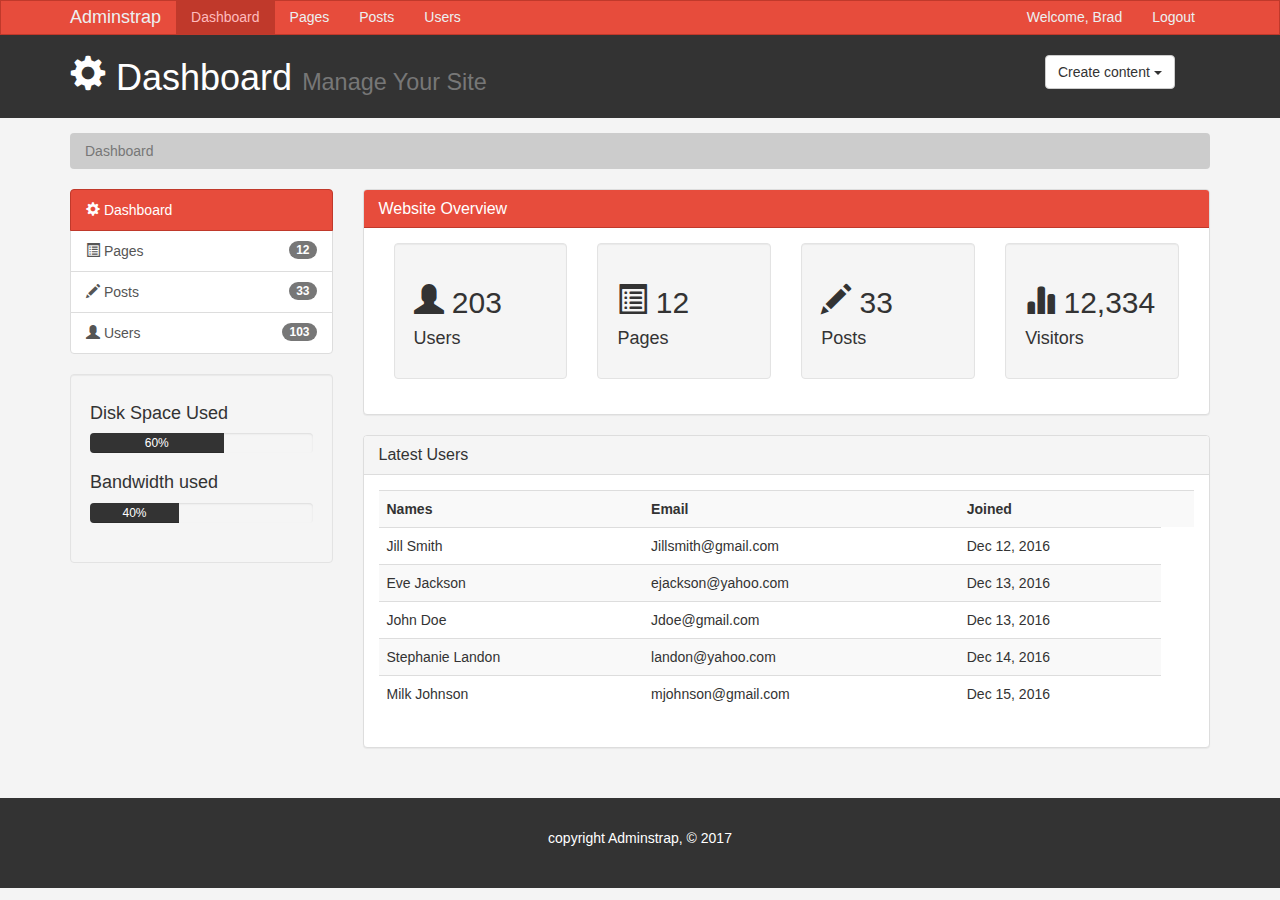
<file: index.html>
<!DOCTYPE html>
<html lang="en">
  <head>
    <meta charset="utf-8">
    <meta http-equiv="X-UA-Compatible" content="IE=edge">
    <meta name="viewport" content="width=device-width, initial-scale=1">
    <title>Admin Area | Dashboard</title>
    <!-- Bootstrap core CSS -->
    <link href="css/bootstrap.min.css" rel="stylesheet">
    <link href="css/style.css" rel="stylesheet">
     <script src="http://cdn.ckeditor.com/4.6.1/standard/ckeditor.js"></script>
  </head>
  <body>

    <nav class="navbar navbar-default">
      <div class="container">
        <div class="navbar-header">
          <button type="button" class="navbar-toggle collapsed" data-toggle="collapse" data-target="#navbar" aria-expanded="false" aria-controls="navbar">
            <span class="sr-only">Toggle navigation</span>
            <span class="icon-bar"></span>
            <span class="icon-bar"></span>
            <span class="icon-bar"></span>
          </button>
          <a class="navbar-brand" href="#">Adminstrap</a>
        </div>
        <div id="navbar" class="collapse navbar-collapse">
          <ul class="nav navbar-nav">
            <li class="active"><a href="index.html">Dashboard</a></li>
            <li><a href="pages.html">Pages</a></li>
            <li><a href="posts.html">Posts</a></li>
            <li><a href="users.html">Users</a></li>
          </ul>
           <ul class="nav navbar-nav navbar-right">
            <li><a href="#">Welcome, Brad</a></li>
            <li><a href="login.html">Logout</a></li>
          </ul>
        </div><!--/.nav-collapse -->
      </div>
    </nav>

        <header id="header">
          <div class="container">
          <div class="row">
          <div class="col-md-10">
          <h1><span class="glyphicon glyphicon-cog" aria-hidden="true"></span> Dashboard <small>Manage Your Site</small></h1>
          </div>
      <div class="col-md-2">
                <div class="dropdown create">
              <button class="btn btn-default dropdown-toggle" type="button" id="dropdownMenu1" data-toggle="dropdown" aria-haspopup="true" aria-expanded="true">
               Create content
                <span class="caret"></span>
              </button>
              <ul class="dropdown-menu" aria-labelledby="dropdownMenu1">
                <li><a type="button" data-toggle="modal" data-target="#addPage">Add Page</a></li>
                <li><a href="#">Add Post</a></li>
                <li><a href="#">Add User</a></li>
              </ul>
            </div>
          <div>
           </div>
          </div>
        </header>

        <section id="breadcrumb">
          <div class="container">
            <ol class="breadcrumb">
              <li class="active">Dashboard</li>
            </ol>
          </div>
        </section>

        <section id="main">
          <div class="container">
            <div class="row">
            <div class="col-md-3">
             <div class="list-group">
          <a href="index.html" class="list-group-item active main-color-bg">
          <span class="glyphicon glyphicon-cog" aria-hidden="true"></span> Dashboard
          </a>
          <a href="Pages.html" class="list-group-item"><span class="glyphicon glyphicon-list-alt" aria-hidden="true"></span> Pages <span class="badge">12</span></a>
          <a href="Posts.html" class="list-group-item"><span class="glyphicon glyphicon-pencil" aria-hidden="true"></span> Posts <span class="badge">33</span></a>
          <a href="Users.html" class="list-group-item"><span class="glyphicon glyphicon-user" aria-hidden="true"></span> Users <span class="badge">103</span></a>
        </div> 

        <div class="well">
          <h4>Disk Space Used</h4>
        <div class="progress">
          <div class="progress-bar" role="progressbar" aria-valuenow="60" aria-valuemin="0" aria-valuemax="100" style="width: 60%;">
            60%
          </div>
        </div>
        <h4>Bandwidth used </h4>
         <div class="progress">
          <div class="progress-bar" role="progressbar" aria-valuenow="40" aria-valuemin="0" aria-valuemax="100" style="width:40%;">
            40%
          </div>
          </div>
          </div>
          </div>
          <div class="col-md-9">
            <!-- Website Overviewm -->
              <div class="panel panel-default"> 
              <div class="panel-heading main-color-bg">
              <h3 class="panel-title">Website Overview</h3>
              </div>
              <div class="panel-body">
              <div class="col-md-3 dash box">
               <div class="well">
                 <h2><span class="glyphicon glyphicon-user" aria-hidden="true"></span> 203</h2>
                 <h4>Users</h4>
               </div> 
            </div>
              <div class="col-md-3">
               <div class="well dash box">
                 <h2><span class="glyphicon glyphicon-list-alt" aria-hidden="true"></span> 12</h2>
                 <h4>Pages</h4>
               </div> 
            </div>
              <div class="col-md-3">
               <div class="well dash box">
                 <h2><span class="glyphicon glyphicon-pencil" aria-hidden="true"></span> 33</h2>
                 <h4> Posts</h4>
               </div> 
            </div>
              <div class="col-md-3">
               <div class="well dash box">
                 <h2><span class="glyphicon glyphicon-stats" aria-hidden="true"></span> 12,334</h2>
                 <h4>Visitors</h4>
               </div> 
            </div>
            </div>
            </div>

            <!-- Latest Users-->
            <div class="panel panel-default">
            <div class="panel-heading">
              <h3 class="panel-title">Latest Users</h3>
            </div>
            <div class="panel-body">
              <table class="table table-striped table-hover">
          <tr>
             <th>Names</th>   
             <th>Email</th> 
             <th>Joined</th>
             <th></th>
             </tr>
             <tr>
            <td>Jill Smith</td>   
            <td>Jillsmith@gmail.com</td>
            <td>Dec 12, 2016</td>
            </tr>
          <tr>
          <td>Eve Jackson</td>
          <td>ejackson@yahoo.com</td> 
          <td>Dec 13, 2016</td>
          </tr>   
            <tr>
            <td>John Doe</td>
            <td>Jdoe@gmail.com</td>
            <td>Dec 13, 2016</td> 
            </tr>
          <tr>
            <td>Stephanie Landon</td>
            <td>landon@yahoo.com</td>
            <td>Dec 14, 2016</td>
          </tr>  
          <tr>
            <td>Milk Johnson</td>
            <td>mjohnson@gmail.com</td>
            <td>Dec 15, 2016</td>
            </tr>
              </table>    
            </div>
          </div>
              </div>
            </div>
                </div>     
            </section>
                
                <footer id="footer">
                  <p>copyright Adminstrap, &copy; 2017</p>
                </footer>                
                <!-- Modals -->

                <!-- Add Page -->
        <div class="modal fade" id="addPage" tabindex="-1" role="dialog" aria-labelledby="myModalLabel">
        <div class="modal-dialog" role="document">
          <div class="modal-content">
            <form>
            <div class="modal-header">
              <button type="button" class="close" data-dismiss="modal" aria-label="Close"><span aria-hidden="true">&times;</span></button>
              <h4 class="modal-title" id="myModalLabel">Add Page</h4>
            </div>
            <div class="modal-body">
            <div class="form group">
            <label>Page Title</label>
            <input type="text" class="form-control" placeholder="Page body">
            </div>
            <div class="form-group">
            <label>Page Body</label>  
            <textarea name="editor1" class="form-control" placeholder="Page Body"></textarea>
               </div>
               <div class="Checkbox">
                <lable>
                  <input type="Checkbox"> Published
                </lable>
              </div>
              <div class="form-group">
                <label>Meta Tags</label>
                <input type="text" class="form-control" placeholder="Add Some Tags...">
              </div>
              <div class="form-group">
                <label> Meta Description</label>
                <input type="text" class="form-control" placeholder="Add Meta Description...">
              </div>
            </div>
            <div class="modal-footer">
              <button type="button" class="btn btn-default" data-dismiss="modal">Close</button>
              <button type="submit" class="btn btn-primary">Save changes</button>
            </div>
          </form>
          </div>
        </div>
      </div>
        
       <script>
     CKEDITOR.replace( 'editor1' );
 </script>
        <!-- Bootstrap core JavaScript
        ================================================== -->
        <!-- Placed at the end of the document so the pages load faster -->
        <script src="https://ajax.googleapis.com/ajax/libs/jquery/1.12.4/jquery.min.js"></script>
        <script src="js/bootstrap.min.js"></script>
  </body>
</html>
</file>
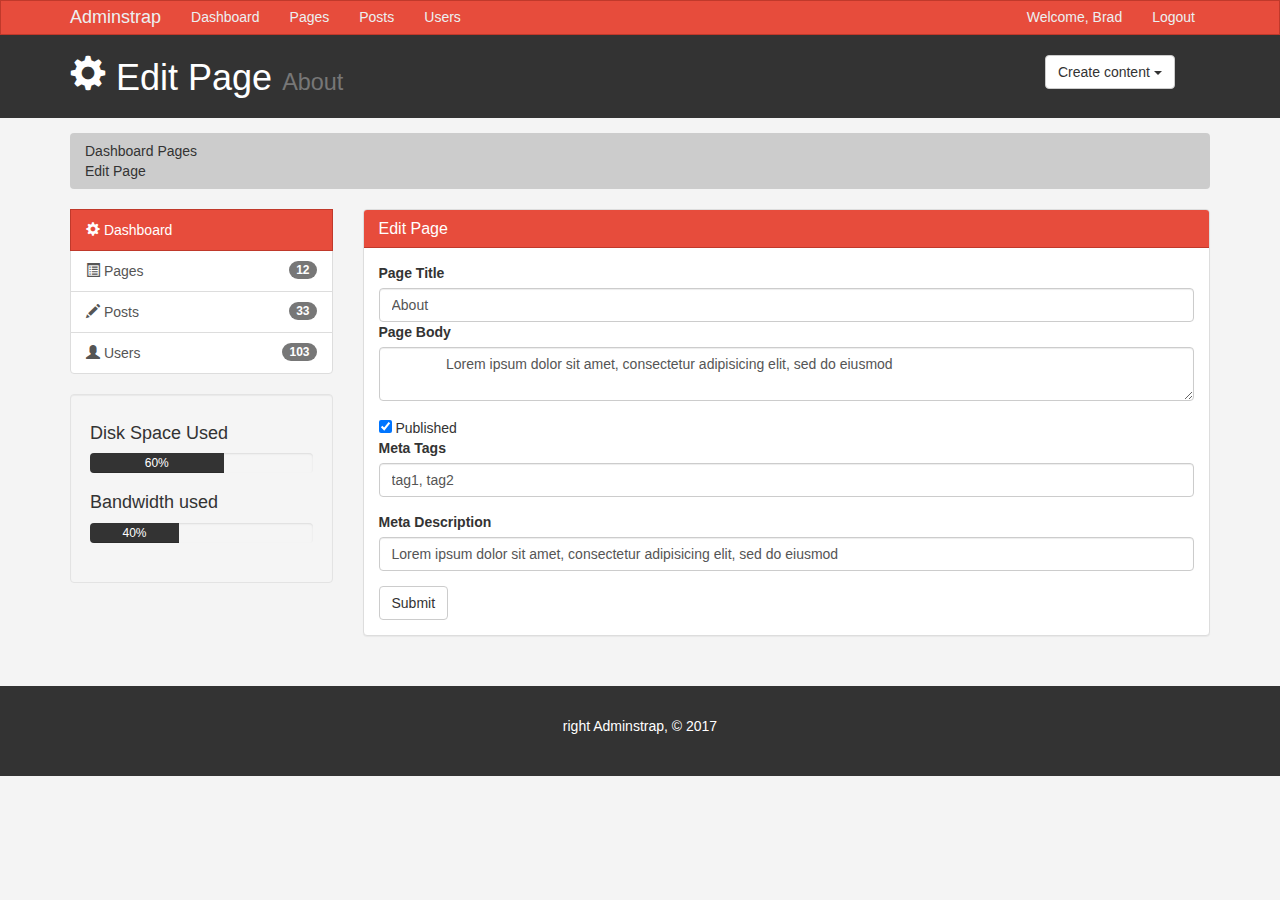
<file: edit.html>
<!DOCTYPE html>
<html lang="en">
  <head>
    <meta charset="utf-8">
    <meta http-equiv="X-UA-Compatible" content="IE=edge">
    <meta name="viewport" content="width=device-width, initial-scale=1">
    <title>Admin Area | Edit Page</title>
    <!-- Bootstrap core CSS -->
    <link href="css/bootstrap.min.css" rel="stylesheet">
    <link href="css/style.css" rel="stylesheet">
     <script src="http://cdn.ckeditor.com/4.6.1/standard/ckeditor.js"></script>
  </head>
  <body>

    <nav class="navbar navbar-default">
      <div class="container">
        <div class="navbar-header">
          <button type="button" class="navbar-toggle collapsed" data-toggle="collapse" data-target="#navbar" aria-expanded="false" aria-controls="navbar">
            <span class="sr-only">Toggle navigation</span>
            <span class="icon-bar"></span>
            <span class="icon-bar"></span>
            <span class="icon-bar"></span>
          </button>
          <a class="navbar-brand" href="#">Adminstrap</a>
        </div>
        <div id="navbar" class="collapse navbar-collapse">
          <ul class="nav navbar-nav">
            <li><a href="index.html">Dashboard</a></li>
            <li><a href="#pages">Pages</a></li>
            <li><a href="posts.html">Posts</a></li>
            <li><a href="users.html">Users</a></li>
          </ul>
           <ul class="nav navbar-nav navbar-right">
            <li><a href="#">Welcome, Brad</a></li>
            <li><a href="login.html">Logout</a></li>
          </ul>
        </div><!--/.nav-collapse -->
      </div>
    </nav>

        <header id="header">
          <div class="container">
          <div class="row">
          <div class="col-md-10">
          <h1><span class="glyphicon glyphicon-cog" aria-hidden="true"></span> Edit Page <small>About</small></h1>
          </div>
      <div class="col-md-2">
                <div class="dropdown create">
              <button class="btn btn-default dropdown-toggle" type="button" id="dropdownMenu1" data-toggle="dropdown" aria-haspopup="true" aria-expanded="true">
               Create content
                <span class="caret"></span>
              </button>
              <ul class="dropdown-menu" aria-labelledby="dropdownMenu1">
                <li><a type="button" data-toggle="modal" data-target="#addPage">Add Page</a></li>
                <li><a href="#">Add Post</a></li>
                <li><a href="#">Add User</a></li>
              </ul>
            </div>
          <div>
           </div>
          </div>
        </header>

        <section id="breadcrumb">
          <div class="container">
            <ol class="breadcrumb">
              <li><a href="index.html">Dashboard</li>
              <li><a href="pages.html">Pages</li>
              <li class="active">Edit Page</li>
            </ol>
          </div>
        </section>

        <section id="main">
          <div class="container">
            <div class="row">
            <div class="col-md-3">
             <div class="list-group">
          <a href="index.html" class="list-group-item active main-color-bg">
          <span class="glyphicon glyphicon-cog" aria-hidden="true"></span> Dashboard
          </a>
          <a href="Pages.html" class="list-group-item"><span class="glyphicon glyphicon-list-alt" aria-hidden="true"></span> Pages <span class="badge">12</span></a>
          <a href="Posts.html" class="list-group-item"><span class="glyphicon glyphicon-pencil" aria-hidden="true"></span> Posts <span class="badge">33</span></a>
          <a href="Users.html" class="list-group-item"><span class="glyphicon glyphicon-user" aria-hidden="true"></span> Users <span class="badge">103</span></a>
        </div> 

        <div class="well">
          <h4>Disk Space Used</h4>
        <div class="progress">
          <div class="progress-bar" role="progressbar" aria-valuenow="60" aria-valuemin="0" aria-valuemax="100" style="width: 60%;">
            60%
          </div>
        </div>
        <h4>Bandwidth used </h4>
         <div class="progress">
          <div class="progress-bar" role="progressbar" aria-valuenow="40" aria-valuemin="0" aria-valuemax="100" style="width:40%;">
            40%
          </div>
          </div>
          </div>
          </div>
          <div class="col-md-9">
            <!-- Website Overviewm -->
              <div class="panel panel-default"> 
              <div class="panel-heading main-color-bg">
              <h3 class="panel-title">Edit Page</h3>
              </div>
              <div class="panel-body">
               <form>
                   <div class="form group">
            <label>Page Title</label>
            <input type="text" class="form-control" placeholder="Page Title" value="About">
            </div>
            <div class="form-group">
            <label>Page Body</label>  
            <textarea name="editor1" class="form-control" placeholder="Page Body">
              Lorem ipsum dolor sit amet, consectetur adipisicing elit, sed do eiusmod
            </textarea>
               </div>
               <div class="Checkbox">
                <lable>
                  <input type="Checkbox" checked> Published
                </lable>
              </div>
              <div class="form-group">
                <label>Meta Tags</label>
                <input type="text" class="form-control" placeholder="Add Some Tags..." value="tag1, tag2">
              </div>
              <div class="form-group">
                <label> Meta Description</label>
                <input type="text" class="form-control" placeholder="Add Meta Description..." value="Lorem ipsum dolor sit amet, consectetur adipisicing elit, sed do eiusmod">
              </div>
              <input type="submit" class="btn btn-default" value="Submit">
               </form> 
              </div>
            </div>

                </div>  
                </div>
                </div>   
            </section>
                
                <footer id="footer">
                  <p> right Adminstrap, &copy; 2017</p>
                </footer> 

                <!-- Modals -->

                <!-- Add Page -->
        <div class="modal fade" id="addPage" tabindex="-1" role="dialog" aria-labelledby="myModalLabel">
        <div class="modal-dialog" role="document">
          <div class="modal-content">
            <form>
            <div class="modal-header">
              <button type="button" class="close" data-dismiss="modal" aria-label="Close"><span aria-hidden="true">&times;</span></button>
              <h4 class="modal-title" id="myModalLabel">Add Page</h4>
            </div>
            <div class="modal-body">
           <div class="form group">
            <label>Page Title</label>
            <input type="text" class="form-control" placeholder="Page body">
            </div>
            <div class="form-group">
            <label>Page Body</label>  
            <textarea name="editor1" class="form-control" placeholder="Page Body"></textarea>
               </div>
               <div class="Checkbox">
                <lable>
                  <input type="Checkbox"> Published
                </lable>
              </div>
              <div class="form-group">
                <label>Meta Tags</label>
                <input type="text" class="form-control" placeholder="Add Some Tags...">
              </div>
              <div class="form-group">
                <label> Meta Description</label>
                <input type="text" class="form-control" placeholder="Add Meta Description...">
              </div>
            </div>
            <div class="modal-footer">
              <button type="button" class="btn btn-default" data-dismiss="modal">Close</button>
              <button type="submit" class="btn btn-primary">Save changes</button>
            </div>
          </form>
          </div>
        </div>
      </div>
        
       <script>
     CKEDITOR.replace( 'editor1' );
 </script>
        <!-- Bootstrap core JavaScript
        ================================================== -->
        <!-- Placed at the end of the document so the pages load faster -->
        <script src="https://ajax.googleapis.com/ajax/libs/jquery/1.12.4/jquery.min.js"></script>
        <script src="js/bootstrap.min.js"></script>
  </body>
</html>
</file>
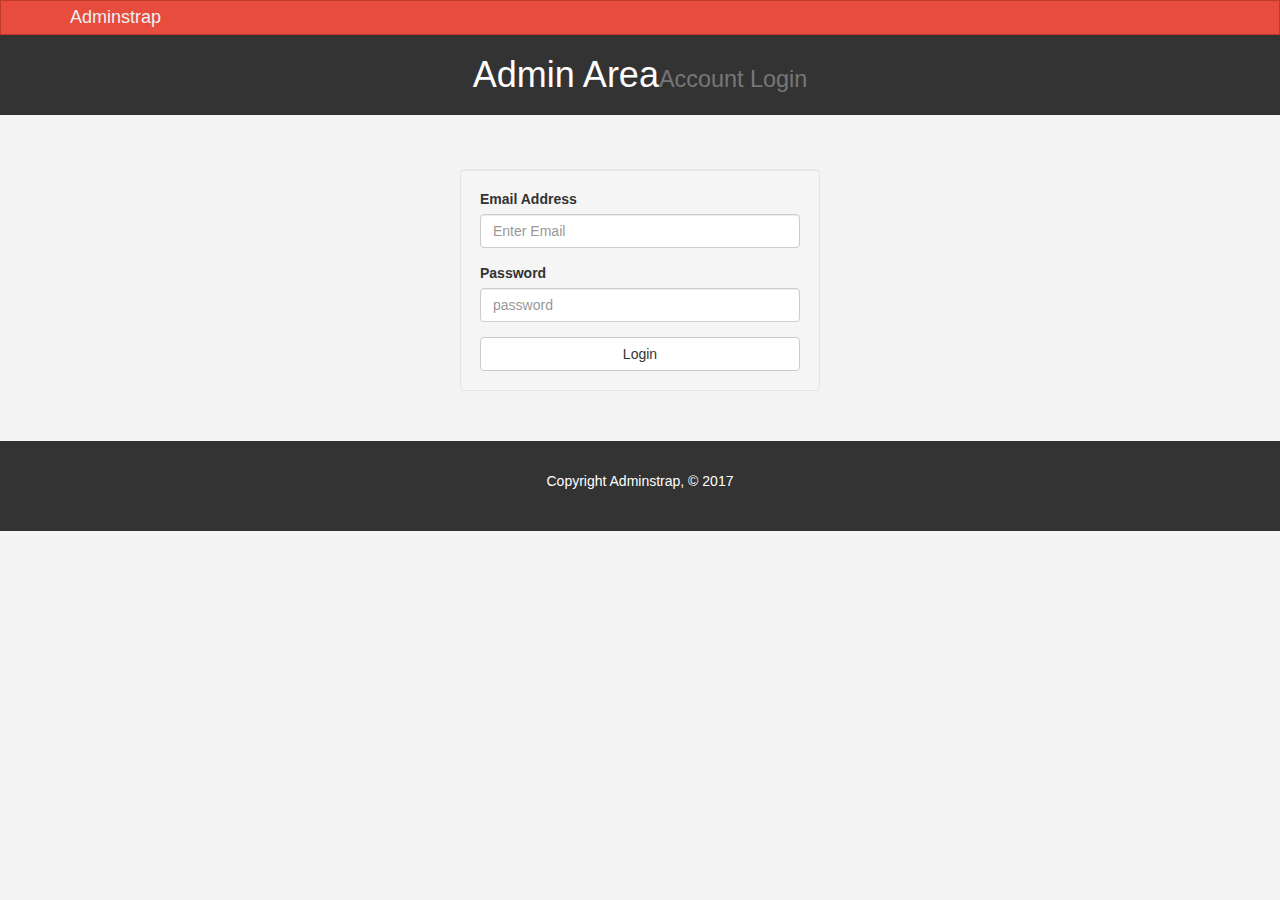
<file: login.html>
<!DOCTYPE html>
<html lang="en">
  <head>
    <meta charset="utf-8">
    <meta http-equiv="X-UA-Compatible" content="IE=edge">
    <meta name="viewport" content="width=device-width, initial-scale=1">
    <title>Admin Area | Account Login</title>
    <!-- Bootstrap core CSS -->
    <link href="css/bootstrap.min.css" rel="stylesheet">
    <link href="css/style.css" rel="stylesheet">
     <script src="http://cdn.ckeditor.com/4.6.1/standard/ckeditor.js"></script>
  </head>
  <body>

    <nav class="navbar navbar-default">
      <div class="container">
        <div class="navbar-header">
          <button type="button" class="navbar-toggle collapsed" data-toggle="collapse" data-target="#navbar" aria-expanded="false" aria-controls="navbar">
            <span class="sr-only">Toggle navigation</span>
            <span class="icon-bar"></span>
            <span class="icon-bar"></span>
            <span class="icon-bar"></span>
          </button>
          <a class="navbar-brand" href="index.html">Adminstrap</a>
        </div>
        <div id="navbar" class="collapse navbar-collapse">
        
        </div><!--/.nav-collapse -->
      </div>
    </nav>

        <header id="header">
          <div class="container">
          <div class="row">
          <div class="col-md-12">
          <h1 class="text-center"> Admin Area<small>Account Login</small></h1>
          </div>    
           </div>
          </div>
        </header>

        <section id="main">
          <div class="container">
           <div class="row">
          <div class="col-md-4 col-md-offset-4">
            <form id="login" action="index.html" class="well">
              <div class="form-group">
                <label>Email Address</label>
                <input type="text" class="form-control" placeholder="Enter Email">
              </div>
              <div class="form-group">
                <label>Password</label>
                <input type="password" class="form-control" placeholder="password">
              </div>
              <button type="submit" class="btn btn-default btn-block">Login</button>
            </form>
                </div>  
                </div>
                </div>   
            </section>
                
                <footer id="footer">
                  <p>Copyright Adminstrap, &copy; 2017</p>
                </footer>

       <script>
     CKEDITOR.replace( 'editor1' );
 </script>
        <!-- Bootstrap core JavaScript
        ================================================== -->
        <!-- Placed at the end of the document so the pages load faster -->
        <script src="https://ajax.googleapis.com/ajax/libs/jquery/1.12.4/jquery.min.js"></script>
        <script src="js/bootstrap.min.js"></script>
  </body>
</html>
</file>
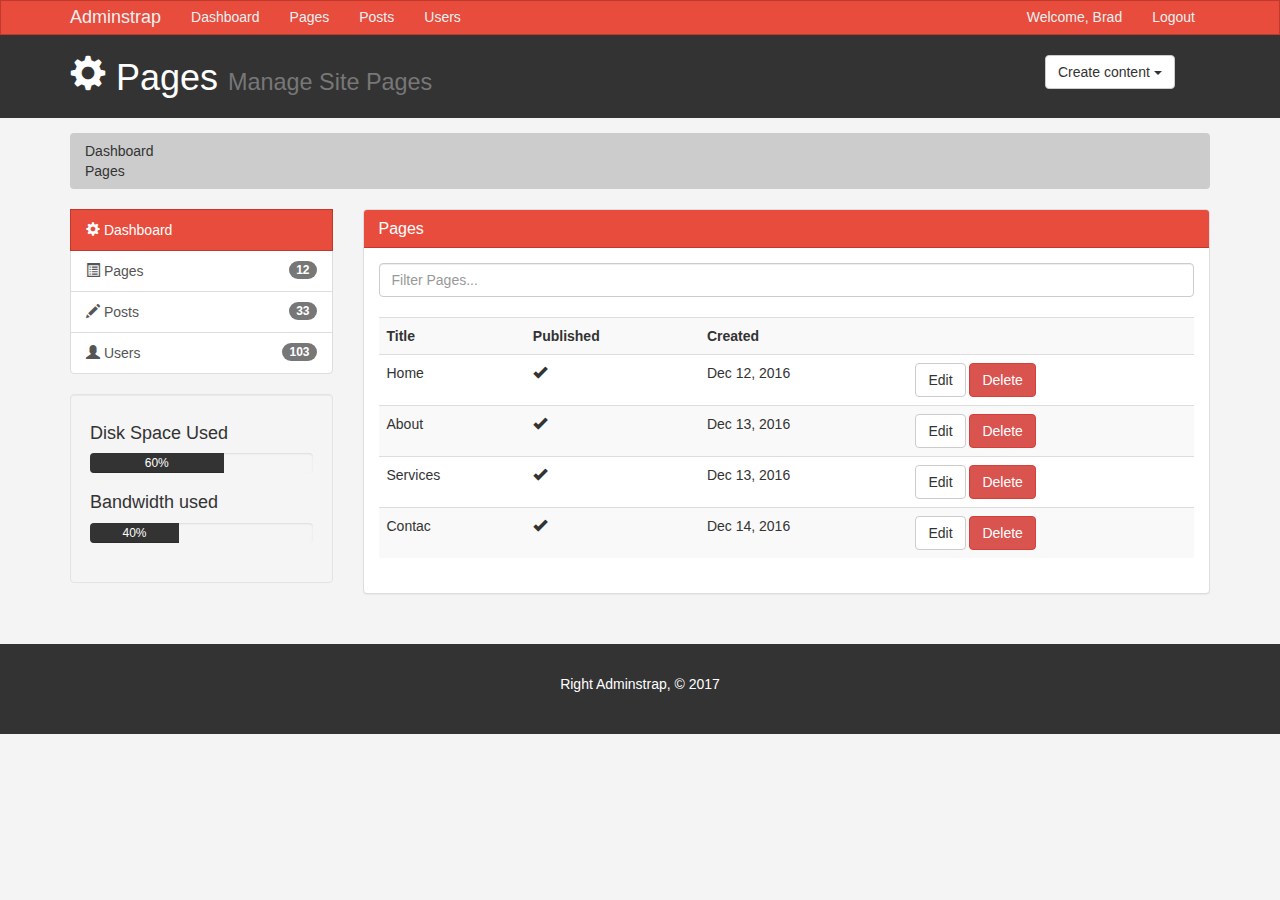
<file: pages.html>
<!DOCTYPE html>
<html lang="en">
  <head>
    <meta charset="utf-8">
    <meta http-equiv="X-UA-Compatible" content="IE=edge">
    <meta name="viewport" content="width=device-width, initial-scale=1">
    <title>Admin Area | Pages</title>
    <!-- Bootstrap core CSS -->
    <link href="css/bootstrap.min.css" rel="stylesheet">
    <link href="css/style.css" rel="stylesheet">
     <script src="http://cdn.ckeditor.com/4.6.1/standard/ckeditor.js"></script>
  </head>
  <body>

    <nav class="navbar navbar-default">
      <div class="container">
        <div class="navbar-header">
          <button type="button" class="navbar-toggle collapsed" data-toggle="collapse" data-target="#navbar" aria-expanded="false" aria-controls="navbar">
            <span class="sr-only">Toggle navigation</span>
            <span class="icon-bar"></span>
            <span class="icon-bar"></span>
            <span class="icon-bar"></span>
          </button>
          <a class="navbar-brand" href="#">Adminstrap</a>
        </div>
        <div id="navbar" class="collapse navbar-collapse">
          <ul class="nav navbar-nav">
            <li><a href="index.html">Dashboard</a></li>
            <li><a href="pages.html">Pages</a></li>
            <li><a href="posts.html">Posts</a></li>
            <li><a href="users.html">Users</a></li>
          </ul>
           <ul class="nav navbar-nav navbar-right">
            <li><a href="index.html">Welcome, Brad</a></li>
            <li><a href="login.html">Logout</a></li>
          </ul>
        </div><!--/.nav-collapse -->
      </div>
    </nav>

        <header id="header">
          <div class="container">
          <div class="row">
          <div class="col-md-10">
          <h1><span class="glyphicon glyphicon-cog" aria-hidden="true"></span> Pages <small>Manage Site Pages</small></h1>
          </div>
      <div class="col-md-2">
                <div class="dropdown create">
              <button class="btn btn-default dropdown-toggle" type="button" id="dropdownMenu1" data-toggle="dropdown" aria-haspopup="true" aria-expanded="true">
               Create content
                <span class="caret"></span>
              </button>
              <ul class="dropdown-menu" aria-labelledby="dropdownMenu1">
                <li><a type="button" data-toggle="modal" data-target="#addPage">Add Page</a></li>
                <li><a href="addposts">Add Post</a></li>
                <li><a href="addusers">Add User</a></li>
              </ul>
            </div>
          <div>
           </div>
          </div>
        </header>

        <section id="breadcrumb">
          <div class="container">
            <ol class="breadcrumb">
              <li><a href="index.html">Dashboard</li>
              <li class="active">Pages</li>
            </ol>
          </div>
        </section>

        <section id="main">
          <div class="container">
            <div class="row">
            <div class="col-md-3">
             <div class="list-group">
          <a href="index.html" class="list-group-item active main-color-bg">
          <span class="glyphicon glyphicon-cog" aria-hidden="true"></span> Dashboard
          </a>
          <a href="Pages.html" class="list-group-item"><span class="glyphicon glyphicon-list-alt" aria-hidden="true"></span> Pages <span class="badge">12</span></a>
          <a href="Posts.html" class="list-group-item"><span class="glyphicon glyphicon-pencil" aria-hidden="true"></span> Posts <span class="badge">33</span></a>
          <a href="Users.html" class="list-group-item"><span class="glyphicon glyphicon-user" aria-hidden="true"></span> Users <span class="badge">103</span></a>
        </div> 

        <div class="well">
          <h4>Disk Space Used</h4>
        <div class="progress">
          <div class="progress-bar" role="progressbar" aria-valuenow="60" aria-valuemin="0" aria-valuemax="100" style="width: 60%;">
            60%
          </div>
        </div>
        <h4>Bandwidth used </h4>
         <div class="progress">
          <div class="progress-bar" role="progressbar" aria-valuenow="40" aria-valuemin="0" aria-valuemax="100" style="width:40%;">
            40%
          </div>
          </div>
          </div>
          </div>
          <div class="col-md-9">
            <!-- Website Overviewm -->
              <div class="panel panel-default"> 
              <div class="panel-heading main-color-bg">
              <h3 class="panel-title">Pages</h3>
              </div>
              <div class="panel-body">
              <div class="row">
                <div class="col-md-12">
                  <input class="form-control" type="text" placeholder="Filter Pages...">
            </div>
            </div>
            <br>
            <table class="table table-striped table-hover">
              <tr>
                <th>Title</th>
                <th>Published</th>
                <th>Created</th>
                <th></th>
                </tr>
                  <tr>
                    <td>Home</td>
                    <td><span class="glyphicon glyphicon-ok" aria-hidden ="true"></span></td>
                    <td>Dec 12, 2016</td>
                    <td><a class="btn btn-default" href="edit.html">Edit</a> <a class="btn btn-danger" href="#">Delete</a></td>
                  </tr>
                  <tr>
                    <td>About</td>
                    <td><span class="glyphicon glyphicon-ok" aria-hidden ="true"></span></td>
                    <td>Dec 13, 2016</td>
                    <td><a class="btn btn-default" href="edit.html">Edit</a> <a class="btn btn-danger" href="#">Delete</a></td>
                  </tr>
                  <tr>
                    <td>Services</td>
                    <td><span class="glyphicon glyphicon-ok" aria-hidden ="true"></span></td>
                    <td>Dec 13, 2016</td>
                    <td><a class="btn btn-default" href="edit.html">Edit</a> <a class="btn btn-danger" href="#">Delete</a></td>
                  </tr>
                  <tr>
                    <td>Contac</td>
                    <td><span class="glyphicon glyphicon-ok" aria-hidden ="true"></span></td>
                    <td>Dec 14, 2016</td>
                    <td><a class="btn btn-default" href="edit.html">Edit</a> <a class="btn btn-danger" href="#">Delete</a></td>
                  </tr>
            </table>
              </div>
            </div>
                </div>     
            </section>
                
                <footer id="footer">
                  <p> Right Adminstrap, &copy; 2017</p>
                </footer>                
                <!-- Modals -->

                <!-- Add Page -->
        <div class="modal fade" id="addPage" tabindex="-1" role="dialog" aria-labelledby="myModalLabel">
        <div class="modal-dialog" role="document">
          <div class="modal-content">
            <form>
            <div class="modal-header">
              <button type="button" class="close" data-dismiss="modal" aria-label="Close"><span aria-hidden="true">&times;</span></button>
              <h4 class="modal-title" id="myModalLabel">Add Page</h4>
            </div>
            <div class="modal-body">
            <div class="form group">
            <label>Page Title</label>
            <input type="text" class="form-control" placeholder="Page body">
            </div>
            <div class="form-group">
            <label>Page Body</label>  
            <textarea name="editor1" class="form-control" placeholder="Page Body"></textarea>
               </div>
               <div class="Checkbox">
                <lable>
                  <input type="Checkbox"> Published
                </lable>
              </div>
              <div class="form-group">
                <label>Meta Tags</label>
                <input type="text" class="form-control" placeholder="Add Some Tags...">
              </div>
              <div class="form-group">
                <label> Meta Description</label>
                <input type="text" class="form-control" placeholder="Add Meta Description...">
              </div>
            </div>
            <div class="modal-footer">
              <button type="button" class="btn btn-default" data-dismiss="modal">Close</button>
              <button type="submit" class="btn btn-primary">Save changes</button>
            </div>
          </form>
          </div>
        </div>
      </div>
        
       <script>
     CKEDITOR.replace( 'editor1' );
 </script>
        <!-- Bootstrap core JavaScript
        ================================================== -->
        <!-- Placed at the end of the document so the pages load faster -->
        <script src="https://ajax.googleapis.com/ajax/libs/jquery/1.12.4/jquery.min.js"></script>
        <script src="js/bootstrap.min.js"></script>
  </body>
</html>
</file>
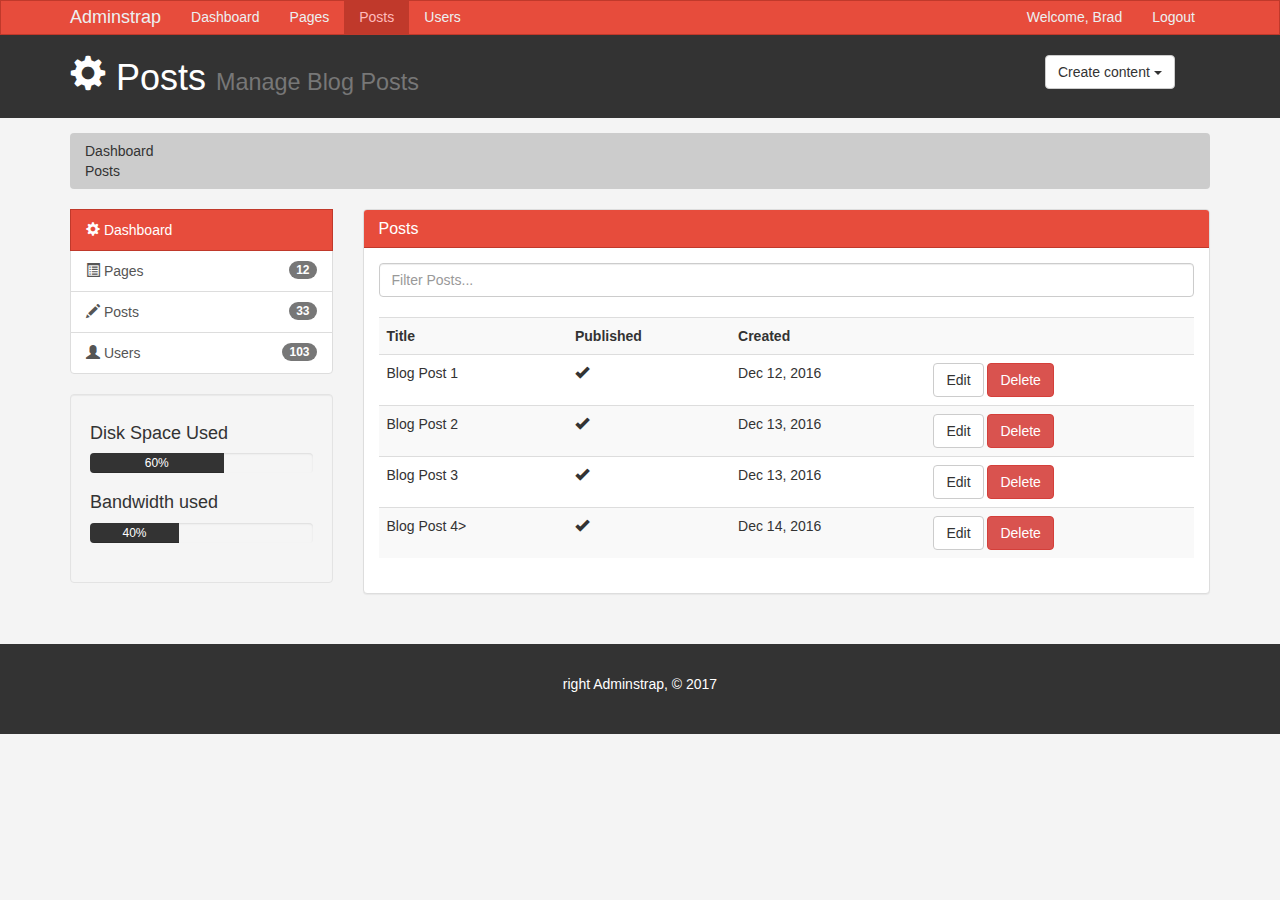
<file: posts.html>
<!DOCTYPE html>
<html lang="en">
  <head>
    <meta charset="utf-8">
    <meta http-equiv="X-UA-Compatible" content="IE=edge">
    <meta name="viewport" content="width=device-width, initial-scale=1">
    <title>Admin Area | Posts</title>
    <!-- Bootstrap core CSS -->
    <link href="css/bootstrap.min.css" rel="stylesheet">
    <link href="css/style.css" rel="stylesheet">
     <script src="http://cdn.ckeditor.com/4.6.1/standard/ckeditor.js"></script>
  </head>
  <body>

    <nav class="navbar navbar-default">
      <div class="container">
        <div class="navbar-header">
          <button type="button" class="navbar-toggle collapsed" data-toggle="collapse" data-target="#navbar" aria-expanded="false" aria-controls="navbar">
            <span class="sr-only">Toggle navigation</span>
            <span class="icon-bar"></span>
            <span class="icon-bar"></span>
            <span class="icon-bar"></span>
          </button>
          <a class="navbar-brand" href="#">Adminstrap</a>
        </div>
        <div id="navbar" class="collapse navbar-collapse">
          <ul class="nav navbar-nav">
            <li><a href="index.html">Dashboard</a></li>
            <li><a href="pages.html">Pages</a></li>
            <li class="active"><a href="posts.html">Posts</a></li>
            <li><a href="users.html">Users</a></li>
          </ul>
           <ul class="nav navbar-nav navbar-right">
            <li><a href="#">Welcome, Brad</a></li>
            <li><a href="login.html">Logout</a></li>
          </ul>
        </div><!--/.nav-collapse -->
      </div>
    </nav>

        <header id="header">
          <div class="container">
          <div class="row">
          <div class="col-md-10">
          <h1><span class="glyphicon glyphicon-cog" aria-hidden="true"></span> Posts <small>Manage Blog Posts</small></h1>
          </div>
      <div class="col-md-2">
                <div class="dropdown create">
              <button class="btn btn-default dropdown-toggle" type="button" id="dropdownMenu1" data-toggle="dropdown" aria-haspopup="true" aria-expanded="true">
               Create content
                <span class="caret"></span>
              </button>
              <ul class="dropdown-menu" aria-labelledby="dropdownMenu1">
                <li><a type="button" data-toggle="modal" data-target="#addPage">Add Page</a></li>
                <li><a href="#">Add Post</a></li>
                <li><a href="#">Add User</a></li>
              </ul>
            </div>
          <div>
           </div>
          </div>
        </header>

        <section id="breadcrumb">
          <div class="container">
            <ol class="breadcrumb">
              <li><a href="index.html">Dashboard</li>
              <li class="active">Posts</li>
            </ol>
          </div>
        </section>

        <section id="main">
          <div class="container">
            <div class="row">
            <div class="col-md-3">
             <div class="list-group">
          <a href="index.html" class="list-group-item active main-color-bg">
          <span class="glyphicon glyphicon-cog" aria-hidden="true"></span> Dashboard
          </a>
          <a href="Pages.html" class="list-group-item"><span class="glyphicon glyphicon-list-alt" aria-hidden="true"></span> Pages <span class="badge">12</span></a>
          <a href="Posts.html" class="list-group-item"><span class="glyphicon glyphicon-pencil" aria-hidden="true"></span> Posts <span class="badge">33</span></a>
          <a href="Users.html" class="list-group-item"><span class="glyphicon glyphicon-user" aria-hidden="true"></span> Users <span class="badge">103</span></a>
        </div> 

        <div class="well">
          <h4>Disk Space Used</h4>
        <div class="progress">
          <div class="progress-bar" role="progressbar" aria-valuenow="60" aria-valuemin="0" aria-valuemax="100" style="width: 60%;">
            60%
          </div>
        </div>
        <h4>Bandwidth used </h4>
         <div class="progress">
          <div class="progress-bar" role="progressbar" aria-valuenow="40" aria-valuemin="0" aria-valuemax="100" style="width:40%;">
            40%
          </div>
          </div>
          </div>
          </div>
          <div class="col-md-9">
            <!-- Website Overviewm -->
              <div class="panel panel-default"> 
              <div class="panel-heading main-color-bg">
              <h3 class="panel-title">Posts</h3>
              </div>
              <div class="panel-body">
              <div class="row">
                <div class="col-md-12">
                  <input class="form-control" type="text" placeholder="Filter Posts...">
            </div>
            </div>
            <br>
            <table class="table table-striped table-hover">
              <tr>
                <th>Title</th>
                <th>Published</th>
                <th>Created</th>
                <th></th>
                </tr>
                  <tr>
                    <td>Blog Post 1</td>
                    <td><span class="glyphicon glyphicon-ok" aria-hidden ="true"></span></td>
                    <td>Dec 12, 2016</td>
                    <td><a class="btn btn-default" href="edit.html">Edit</a> <a class="btn btn-danger" href="#">Delete</a></td>
                  </tr>
                  <tr>     
                    <td>Blog Post 2</td>
                    <td><span class="glyphicon glyphicon-ok" aria-hidden ="true"></span></td>
                    <td>Dec 13, 2016</td>
                    <td><a class="btn btn-default" href="edit.html">Edit</a> <a class="btn btn-danger" href="#">Delete</a></td>
                  </tr>
                  <tr>
                    <td>Blog Post 3</td>
                    <td><span class="glyphicon glyphicon-ok" aria-hidden ="true"></span></td>
                    <td>Dec 13, 2016</td>
                    <td><a class="btn btn-default" href="edit.html">Edit</a> <a class="btn btn-danger" href="#">Delete</a></td>
                  </tr>
                  <tr>
                    <td>Blog Post 4></td>
                    <td><span class="glyphicon glyphicon-ok" aria-hidden ="true"></span></td>
                    <td>Dec 14, 2016</td>
                    <td><a class="btn btn-default" href="edit.html">Edit</a> <a class="btn btn-danger" href="#">Delete</a></td>
                  </tr>
            </table>
              </div>
            </div>
                </div>     
            </section>
                
                <footer id="footer">
                  <p> right Adminstrap, &copy; 2017</p>
                </footer>                
                <!-- Modals -->

                <!-- Add Page -->
        <div class="modal fade" id="addPage" tabindex="-1" role="dialog" aria-labelledby="myModalLabel">
        <div class="modal-dialog" role="document">
          <div class="modal-content">
            <form>
            <div class="modal-header">
              <button type="button" class="close" data-dismiss="modal" aria-label="Close"><span aria-hidden="true">&times;</span></button>
              <h4 class="modal-title" id="myModalLabel">Add Page</h4>
            </div>
            <div class="modal-body">
            <div class="form group">
            <label>Page Title</label>
            <input type="text" class="form-control" placeholder="Page body">
            </div>
            <div class="form-group">
            <label>Page Body</label>  
            <textarea name="editor" class="form-control" placeholder="Page Body"></textarea>
               </div>
               <div class="Checkbox">
                <lable>
                  <input type="Checkbox"> Published
                </lable>
              </div>
              <div class="form-group">
                <label>Meta Tags</label>
                <input type="text" class="form-control" placeholder="Add Some Tags...">
              </div>
              <div class="form-group">
                <label> Meta Description</label>
                <input type="text" class="form-control" placeholder="Add Meta Description...">
              </div>
            </div>
            <div class="modal-footer">
              <button type="button" class="btn btn-default" data-dismiss="modal">Close</button>
              <button type="submit" class="btn btn-primary">Save changes</button>
            </div>
          </form>
          </div>
        </div>
      </div>
        
       <script>
     CKEDITOR.replace( 'editor1' );
 </script>
        <!-- Bootstrap core JavaScript
        ================================================== -->
        <!-- Placed at the end of the document so the pages load faster -->
        <script src="https://ajax.googleapis.com/ajax/libs/jquery/1.12.4/jquery.min.js"></script>
        <script src="js/bootstrap.min.js"></script>
  </body>
</html>
</file>
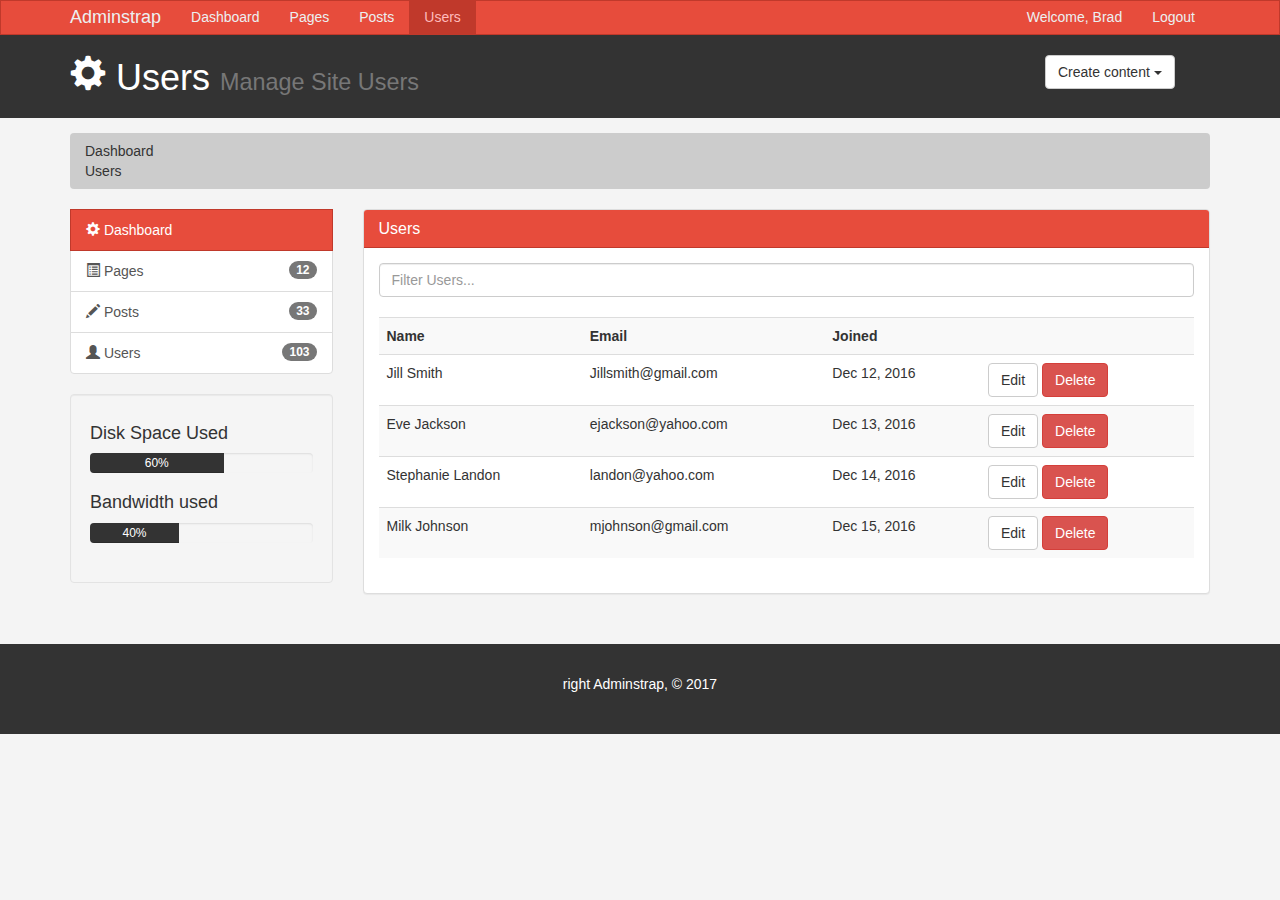
<file: users.html>
<!DOCTYPE html>
<html lang="en">
  <head>
    <meta charset="utf-8">
    <meta http-equiv="X-UA-Compatible" content="IE=edge">
    <meta name="viewport" content="width=device-width, initial-scale=1">
    <title>Admin Area | Users</title>
    <!-- Bootstrap core CSS -->
    <link href="css/bootstrap.min.css" rel="stylesheet">
    <link href="css/style.css" rel="stylesheet">
     <script src="http://cdn.ckeditor.com/4.6.1/standard/ckeditor.js"></script>
  </head>
  <body>

    <nav class="navbar navbar-default">
      <div class="container">
        <div class="navbar-header">
          <button type="button" class="navbar-toggle collapsed" data-toggle="collapse" data-target="#navbar" aria-expanded="false" aria-controls="navbar">
            <span class="sr-only">Toggle navigation</span>
            <span class="icon-bar"></span>
            <span class="icon-bar"></span>
            <span class="icon-bar"></span>
          </button>
          <a class="navbar-brand" href="#">Adminstrap</a>
        </div>
        <div id="navbar" class="collapse navbar-collapse">
          <ul class="nav navbar-nav">
            <li><a href="index.html">Dashboard</a></li>
            <li><a href="pages.html">Pages</a></li>
            <li><a href="posts.html">Posts</a></li>
            <li class="active"><a href="users.html">Users</a></li>
          </ul>
           <ul class="nav navbar-nav navbar-right">
            <li><a href="#">Welcome, Brad</a></li>
            <li><a href="login.html">Logout</a></li>
          </ul>
        </div><!--/.nav-collapse -->
      </div>
    </nav>

        <header id="header">
          <div class="container">
          <div class="row">
          <div class="col-md-10">
          <h1><span class="glyphicon glyphicon-cog" aria-hidden="true"></span> Users <small>Manage Site Users</small></h1>
          </div>
      <div class="col-md-2">
                <div class="dropdown create">
              <button class="btn btn-default dropdown-toggle" type="button" id="dropdownMenu1" data-toggle="dropdown" aria-haspopup="true" aria-expanded="true">
               Create content
                <span class="caret"></span>
              </button>
              <ul class="dropdown-menu" aria-labelledby="dropdownMenu1">
                <li><a type="button" data-toggle="modal" data-target="#addPage">Add Page</a></li>
                <li><a href="#">Add Post</a></li>
                <li><a href="#">Add User</a></li>
              </ul>
            </div>
          <div>
           </div>
          </div>
        </header>

        <section id="breadcrumb">
          <div class="container">
            <ol class="breadcrumb">
              <li><a href="index.html">Dashboard</li>
              <li class="active">Users</li>
            </ol>
          </div>
        </section>

        <section id="main">
          <div class="container">
            <div class="row">
            <div class="col-md-3">
             <div class="list-group">
          <a href="index.html" class="list-group-item active main-color-bg">
          <span class="glyphicon glyphicon-cog" aria-hidden="true"></span> Dashboard
          </a>
          <a href="Pages.html" class="list-group-item"><span class="glyphicon glyphicon-list-alt" aria-hidden="true"></span> Pages <span class="badge">12</span></a>
          <a href="Posts.html" class="list-group-item"><span class="glyphicon glyphicon-pencil" aria-hidden="true"></span> Posts <span class="badge">33</span></a>
          <a href="Users.html" class="list-group-item"><span class="glyphicon glyphicon-user" aria-hidden="true"></span> Users <span class="badge">103</span></a>
        </div> 

        <div class="well">
          <h4>Disk Space Used</h4>
        <div class="progress">
          <div class="progress-bar" role="progressbar" aria-valuenow="60" aria-valuemin="0" aria-valuemax="100" style="width: 60%;">
            60%
          </div>
        </div>
        <h4>Bandwidth used </h4>
         <div class="progress">
          <div class="progress-bar" role="progressbar" aria-valuenow="40" aria-valuemin="0" aria-valuemax="100" style="width:40%;">
            40%
          </div>
          </div>
          </div>
          </div>
          <div class="col-md-9">
            <!-- Website Overviewm -->
              <div class="panel panel-default"> 
              <div class="panel-heading main-color-bg">
              <h3 class="panel-title">Users</h3>
              </div>
              <div class="panel-body">
              <div class="row">
                <div class="col-md-12">
                  <input class="form-control" type="text" placeholder="Filter Users...">
            </div>
            </div>
            <br>
          <table class="table table-striped table-hover">
            <tr>
              <th>Name</th>
              <th>Email</th>
              <th>Joined</th>
              <th></th>
            </tr>
            <tr>
               <td>Jill Smith</td>   
            <td>Jillsmith@gmail.com</td>
            <td>Dec 12, 2016</td>
            <td><a class="btn btn-default" href="edit.html">Edit</a> <a class="btn btn-danger" href="#">Delete</a></td>
            </tr>
          <tr>
          <td>Eve Jackson</td>
          <td>ejackson@yahoo.com</td> 
          <td>Dec 13, 2016</td>
           <td><a class="btn btn-default" href="edit.html">Edit</a> <a class="btn btn-danger" href="#">Delete</a></td>
          </tr>   
          <tr>
            <td>Stephanie Landon</td>
            <td>landon@yahoo.com</td>
            <td>Dec 14, 2016</td>
             <td><a class="btn btn-default" href="edit.html">Edit</a> <a class="btn btn-danger" href="#">Delete</a></td>
          </tr>  
          <tr>
            <td>Milk Johnson</td>
            <td>mjohnson@gmail.com</td>
            <td>Dec 15, 2016</td>
             <td><a class="btn btn-default" href="edit.html">Edit</a> <a class="btn btn-danger" href="#">Delete</a></td>
            </tr>
              </table>    
          </table>
              </div>
            </div>
                </div>     
            </section>
                
                <footer id="footer">
                  <p> right Adminstrap, &copy; 2017</p>
                </footer>                
                <!-- Modals -->

                <!-- Add Page -->
        <div class="modal fade" id="addPage" tabindex="-1" role="dialog" aria-labelledby="myModalLabel">
        <div class="modal-dialog" role="document">
          <div class="modal-content">
            <form>
            <div class="modal-header">
              <button type="button" class="close" data-dismiss="modal" aria-label="Close"><span aria-hidden="true">&times;</span></button>
              <h4 class="modal-title" id="myModalLabel">Add Page</h4>
            </div>
            <div class="modal-body">
            <div class="form group">
            <label>Page Title</label>
            <input type="text" class="form-control" placeholder="Page body">
            </div>
            <div class="form-group">
            <label>Page Body</label>  
            <textarea name="editor" class="form-control" placeholder="Page Body"></textarea>
               </div>
               <div class="Checkbox">
                <lable>
                  <input type="Checkbox"> Published
                </lable>
              </div>
              <div class="form-group">
                <label>Meta Tags</label>
                <input type="text" class="form-control" placeholder="Add Some Tags...">
              </div>
              <div class="form-group">
                <label> Meta Description</label>
                <input type="text" class="form-control" placeholder="Add Meta Description...">
              </div>
            </div>
            <div class="modal-footer">
              <button type="button" class="btn btn-default" data-dismiss="modal">Close</button>
              <button type="submit" class="btn btn-primary">Save changes</button>
            </div>
          </form>
          </div>
        </div>
      </div>
        
       <script>
     CKEDITOR.replace( 'editor1' );
 </script>
        <!-- Bootstrap core JavaScript
        ================================================== -->
        <!-- Placed at the end of the document so the pages load faster -->
        <script src="https://ajax.googleapis.com/ajax/libs/jquery/1.12.4/jquery.min.js"></script>
        <script src="js/bootstrap.min.js"></script>
  </body>
</html>
</file>
<file: css/style.css>
body{
		background:#f4f4f4;
	}
    
    /* Navbar */
	.navbar{
		min-height: 33px !important;
        margin-bottom: 0;
        border-radius: 0;
	}

	.navbar-nav > li > a, .navbar-brand{
		padding-top: 6px !important;
		padding-bottom: 0 !important;
		height: 33px;
	}

	.navbar-default {
  background-color: #e74c3c;
  border-color: #c0392b;
	}
	.navbar-default .navbar-brand {
	  color: #ecf0f1;
	}
	.navbar-default .navbar-brand:hover,
	.navbar-default .navbar-brand:focus {
	  color: #ffbbbc;
	}
	.navbar-default .navbar-text {
	  color: #ecf0f1;
	}
	.navbar-default .navbar-nav > li > a {
	  color: #ecf0f1;
	}
	.navbar-default .navbar-nav > li > a:hover,
	.navbar-default .navbar-nav > li > a:focus {
	  color: #ffbbbc;
	}
	.navbar-default .navbar-nav > .active > a,
	.navbar-default .navbar-nav > .active > a:hover,
	.navbar-default .navbar-nav > .active > a:focus {
	  color: #ffbbbc;
	  background-color: #c0392b;
	}
	.navbar-default .navbar-nav > .open > a,
	.navbar-default .navbar-nav > .open > a:hover,
	.navbar-default .navbar-nav > .open > a:focus {
	  color: #ffbbbc;
	  background-color: #c0392b;
	}
	.navbar-default .navbar-toggle {
	  border-color:#ecf0f1;
	}
	.navbar-default .navbar-toggle:hover,
	.navbar-default .navbar-toggle:focus {
	  background-color:#c0392b;
	}
	.navbar-default .navbar-toggle .icon-bar {
	  background-color: #ecf0f1;
	}
	.navbar-default .navbar-collapse,
	.navbar-default .navbar-form {
	  border-color:#ecf0f1;
	}
	.navbar-default .navbar-link {
	  color:#ecf0f1;
	}
	.navbar-default .navbar-link:hover {
	  color:#ffbbbc;
	}
    
    /* Custom */
	.main-color-bg{
	 background-color:#e74c3c !important;
	  border-color:#c0392b !important;
	  color:#ffffff !important;	
	}

	/* Header */
    #header{
    	background:#333333;
    	color: #ffffff;
    	padding-bottom: 10px;
    	margin-bottom: 15px;
    }

    #header .create{
    	padding-top: 20px;
    }

    /* Breadcrumb */
    .breadcrumb{
    	background:#cccccc;
    	color:333333;
    }

    .breadcrumb a{
    	color:#333333;
    }

    /* Progress Bors */
     .progress-bar{
     	background:#333333;
     	color:#ffffff;
     }

    .dash_box{
    	text-decoration:center:;
    }
     #login{
    	margin-top:39px;
    }

    /* Footer */
    #footer{
    	background:#333333;
    	color:#ffffff;
    	text-align:center;
    	padding:30px;
    	margin-top:30px;
    }

	@media (max-width: 767px) {
	  .navbar-default .navbar-nav .open .dropdown-menu > li > a {
	    color: #ecf0f1;
	  }
	  .navbar-default .navbar-nav .open .dropdown-menu > li > a:hover,
	  .navbar-default .navbar-nav .open .dropdown-menu > li > a:focus {
	    color: #ffbbbc;
	  }
	  .navbar-default .navbar-nav .open .dropdown-menu > .active > a,
	  .navbar-default .navbar-nav .open .dropdown-menu > .active > a:hover,
	  .navbar-default .navbar-nav .open .dropdown-menu > .active > a:focus {
	    color: #ffbbbc;
	    background-color: #c0392b;
	  }
	}
</file>
